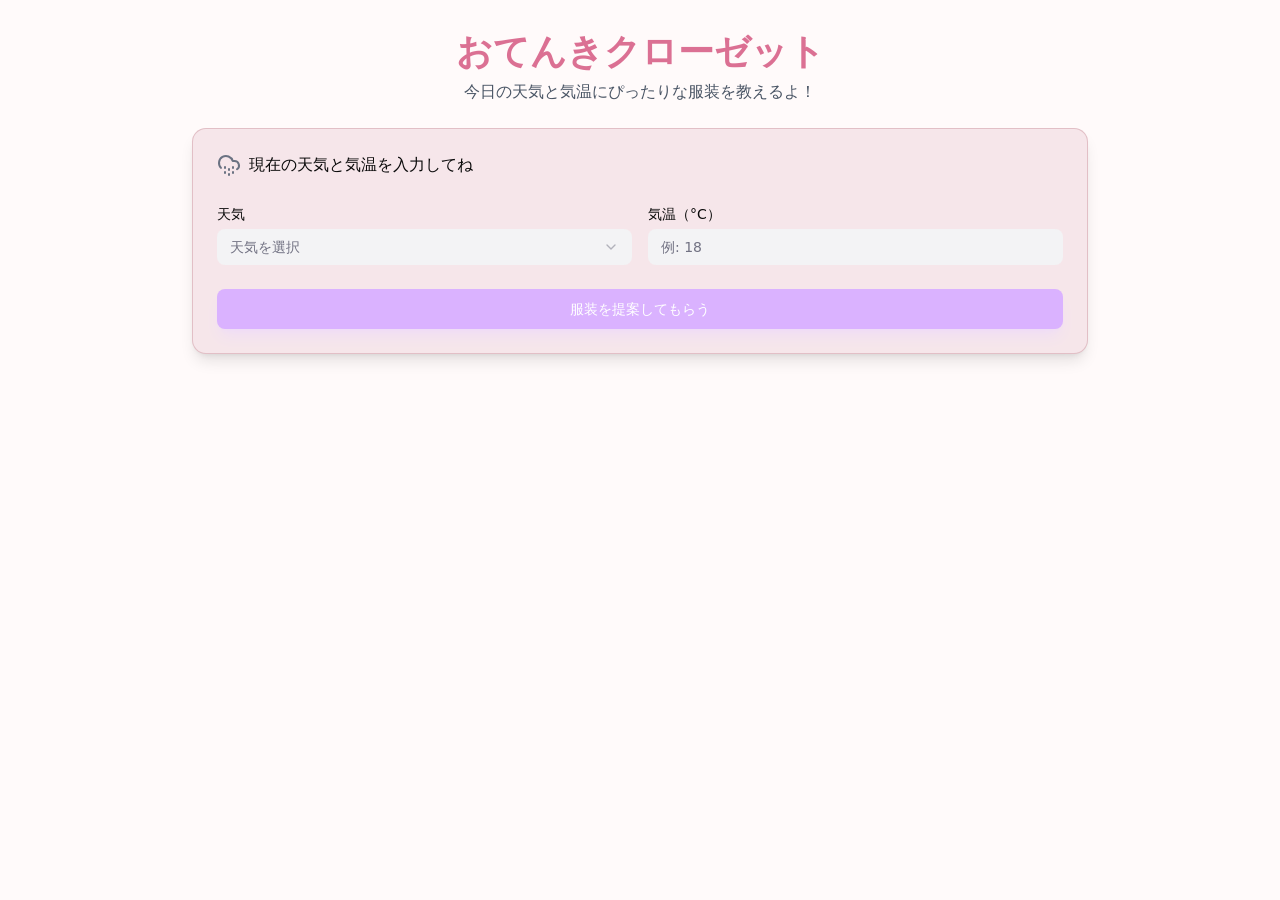
<file: index.html>
<!DOCTYPE html>
  <html lang="en">
    <head>
      <meta charset="UTF-8" />
      <meta name="viewport" content="width=device-width, initial-scale=1.0" />
      <title>おてんきクローゼット</title>
      <script type="module" crossorigin src="/assets/index-C7fXkiI_.js"></script>
      <link rel="stylesheet" crossorigin href="/assets/index-BR_Jnq72.css">
    </head>

    <body>
      <div id="root"></div>
    </body>
  </html>
</file>
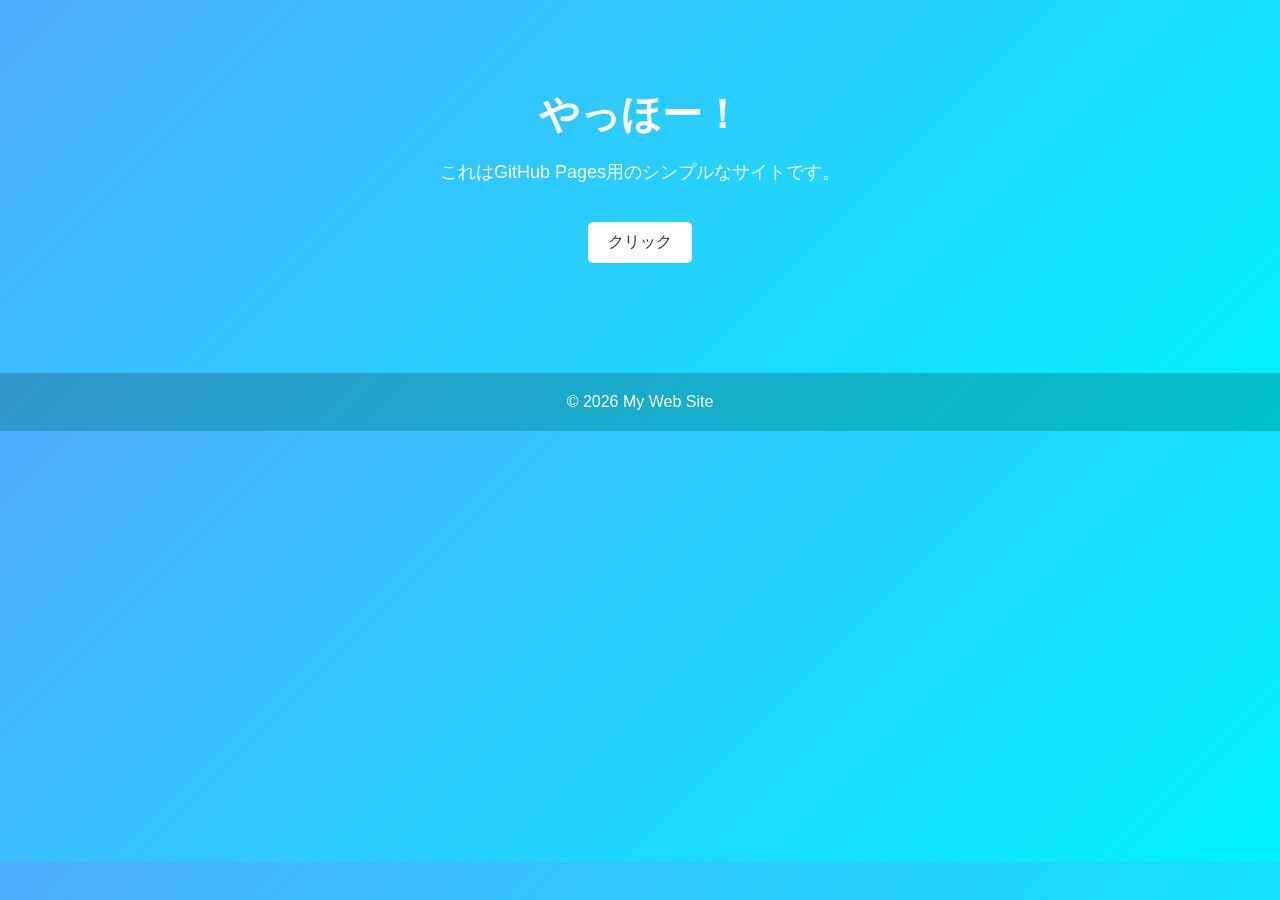
<file: 20260304_bk/index.html>
<!DOCTYPE html>
<html lang="ja">
<head>
    <meta charset="UTF-8">
    <title>My Web Site</title>
    <meta name="viewport" content="width=device-width, initial-scale=1.0">
    <style>
        body {
            margin: 0;
            font-family: Arial, sans-serif;
            background: linear-gradient(135deg, #4facfe, #00f2fe);
            color: white;
            text-align: center;
        }
        header {
            padding: 60px 20px;
        }
        h1 {
            font-size: 40px;
            margin-bottom: 10px;
        }
        p {
            font-size: 18px;
        }
        button {
            margin-top: 20px;
            padding: 10px 20px;
            font-size: 16px;
            border: none;
            border-radius: 5px;
            cursor: pointer;
            background-color: white;
            color: #333;
        }
        button:hover {
            opacity: 0.8;
        }
        footer {
            margin-top: 50px;
            padding: 20px;
            background-color: rgba(0,0,0,0.2);
        }
    </style>
</head>
<body>

<header>
    <h1>やっほー！</h1>
    <p>これはGitHub Pages用のシンプルなサイトです。</p>
    <button onclick="alert('しば！')">
        クリック
    </button>
</header>

<footer>
    © 2026 My Web Site
</footer>

</body>
</html>
</file>
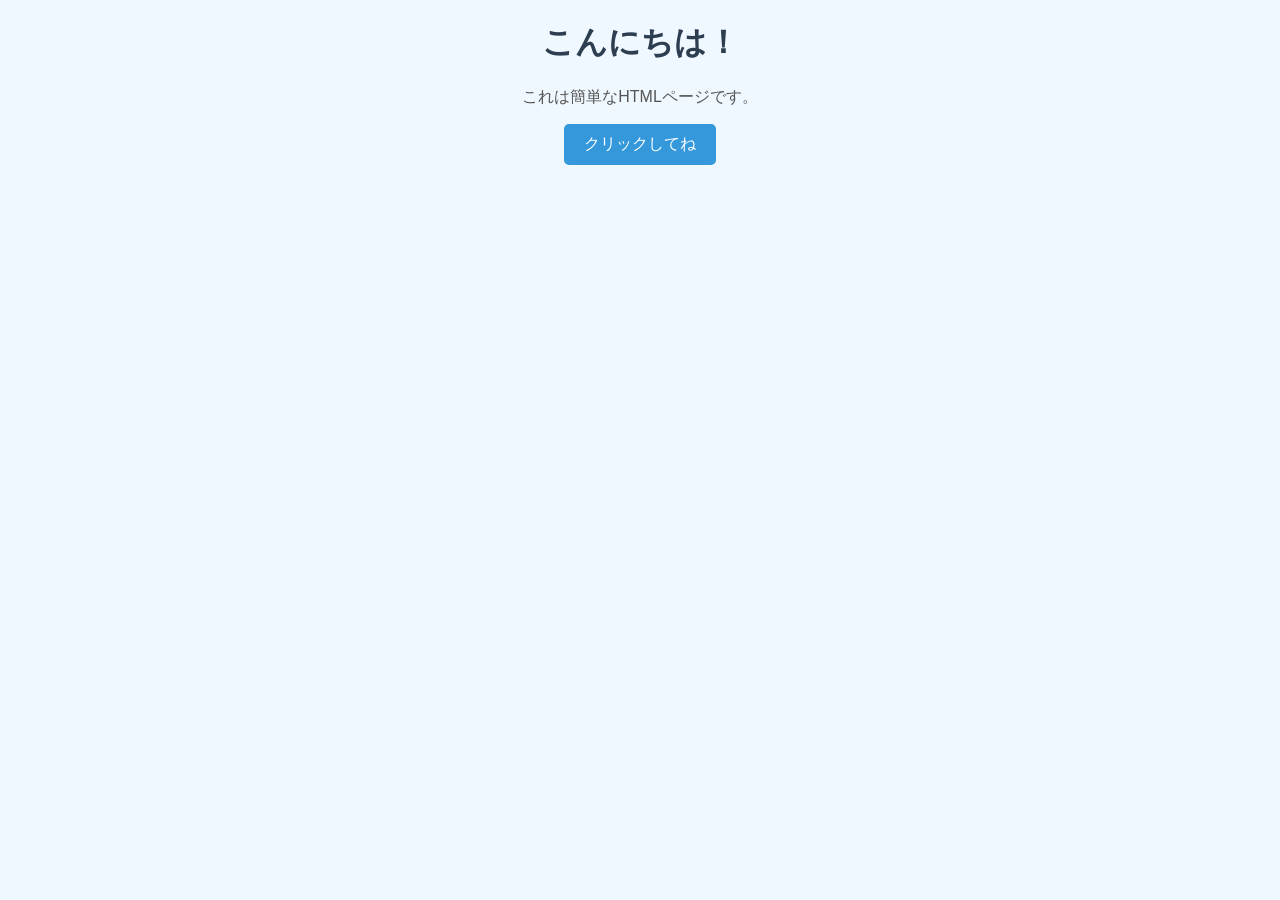
<file: hsagile1381.html>
<!DOCTYPE html>
<html lang="ja">
<head>
    <meta charset="UTF-8">
    <title>はじめてのHTML</title>
    <style>
        body {
            font-family: Arial, sans-serif;
            background-color: #f0f8ff;
            text-align: center;
        }
        h1 {
            color: #2c3e50;
        }
        p {
            color: #555;
        }
        button {
            padding: 10px 20px;
            font-size: 16px;
            background-color: #3498db;
            color: white;
            border: none;
            border-radius: 5px;
            cursor: pointer;
        }
        button:hover {
            background-color: #2980b9;
        }
    </style>
</head>
<body>

    <h1>こんにちは！</h1>
    <p>これは簡単なHTMLページです。</p>
    <button onclick="alert('ボタンがクリックされました！')">
        クリックしてね
    </button>

</body>
</html>
</file>
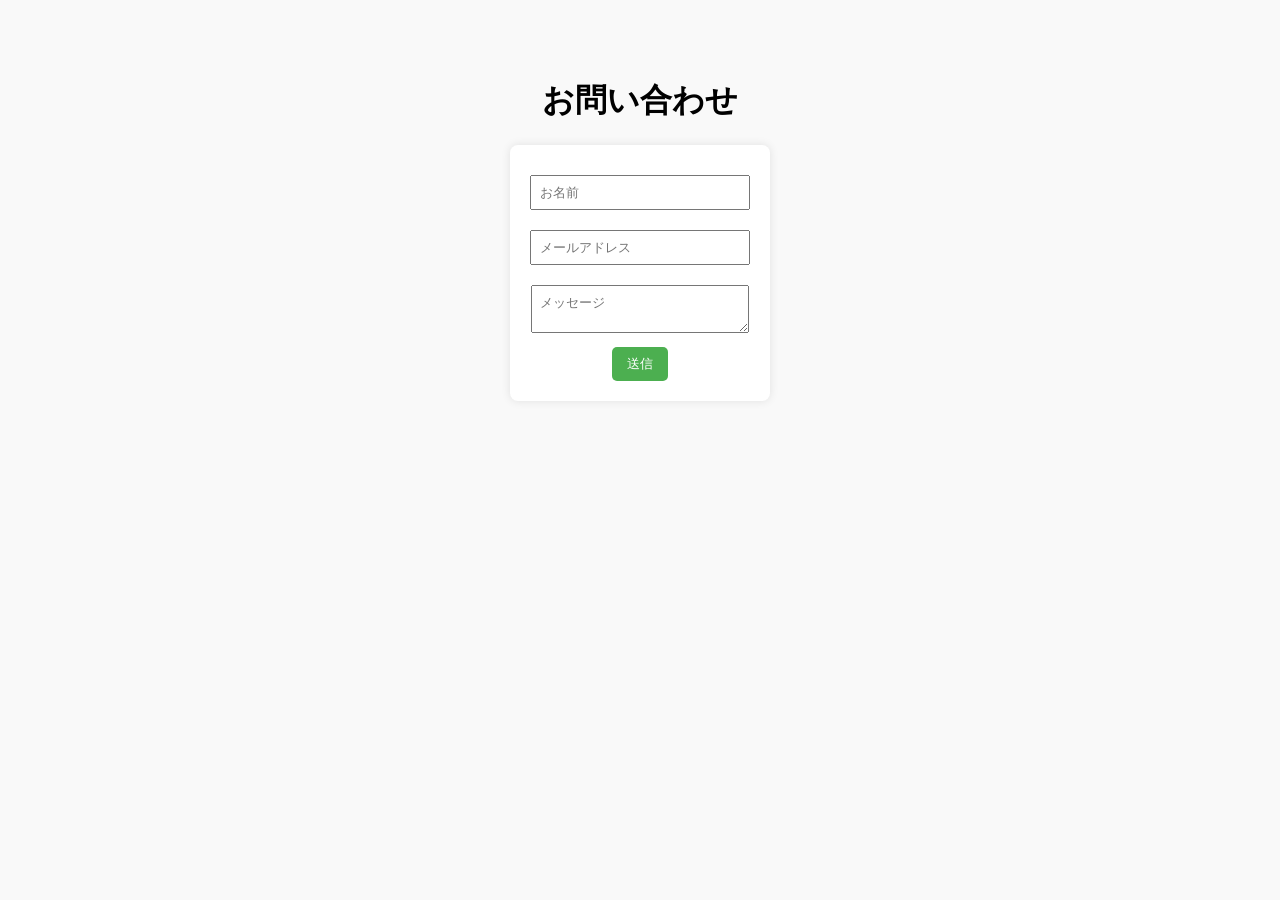
<file: hsagile1381_2.html>
<!DOCTYPE html>
<html lang="ja">
<head>
    <meta charset="UTF-8">
    <title>簡単なフォーム</title>
    <style>
        body {
            font-family: sans-serif;
            background-color: #f9f9f9;
            text-align: center;
            padding-top: 50px;
        }
        form {
            background: white;
            display: inline-block;
            padding: 20px;
            border-radius: 8px;
            box-shadow: 0 0 10px rgba(0,0,0,0.1);
        }
        input, textarea {
            width: 200px;
            margin: 10px 0;
            padding: 8px;
        }
        button {
            padding: 8px 15px;
            background-color: #4CAF50;
            color: white;
            border: none;
            border-radius: 5px;
            cursor: pointer;
        }
        button:hover {
            background-color: #45a049;
        }
    </style>
</head>
<body>

    <h1>お問い合わせ</h1>

    <form onsubmit="alert('送信されました！'); return false;">
        <div>
            <input type="text" placeholder="お名前" required>
        </div>
        <div>
            <input type="email" placeholder="メールアドレス" required>
        </div>
        <div>
            <textarea placeholder="メッセージ" required></textarea>
        </div>
        <button type="submit">送信</button>
    </form>

</body>
</html>
</file>
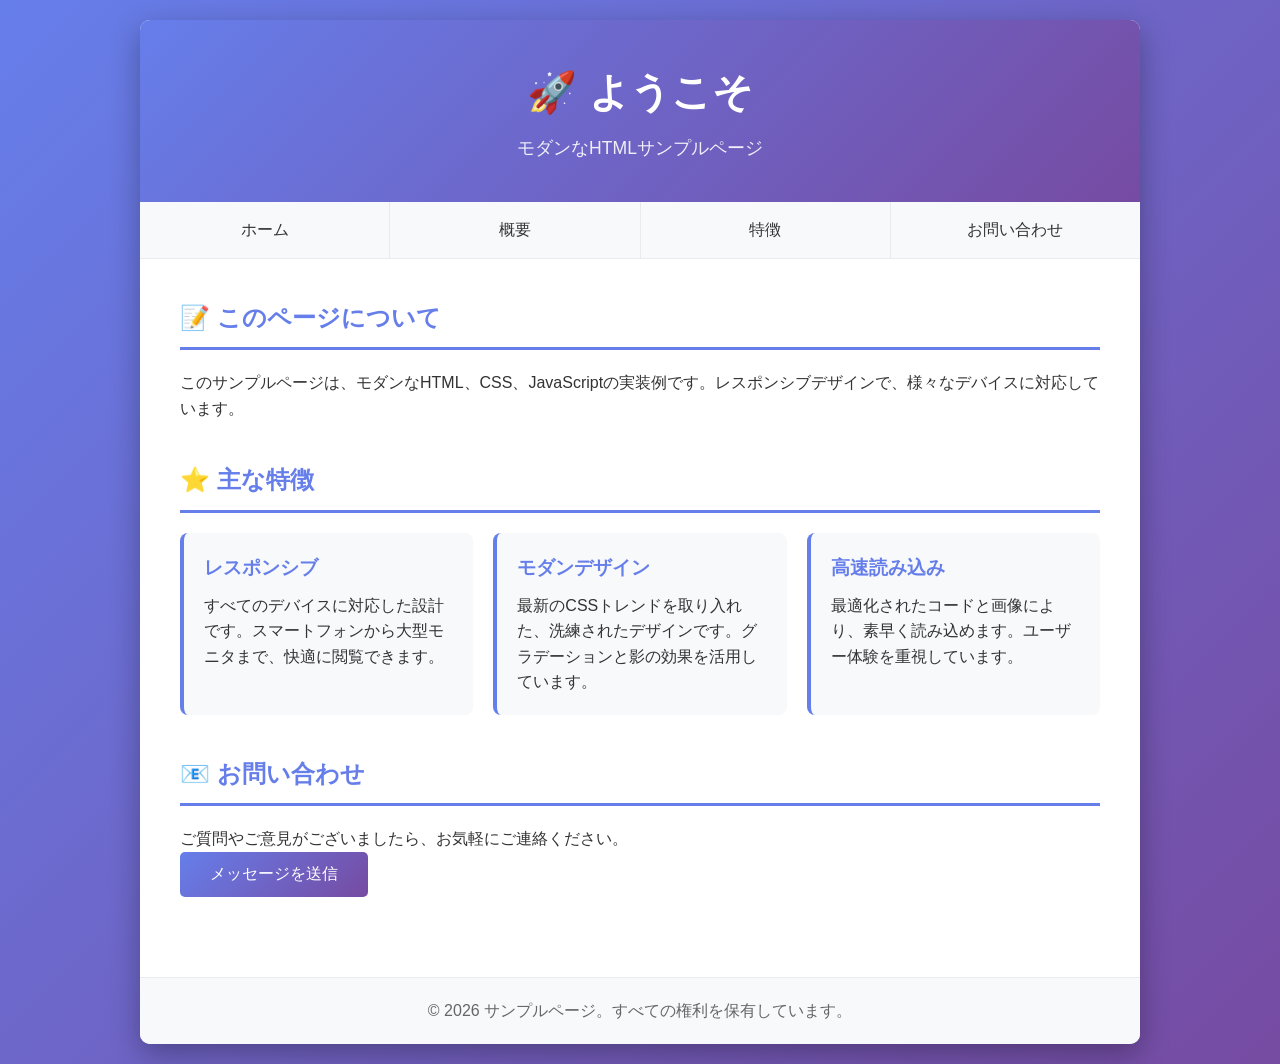
<file: index_dodo.html>
<!DOCTYPE html>
<html lang="ja">
<head>
    <meta charset="UTF-8">
    <meta name="viewport" content="width=device-width, initial-scale=1.0">
    <title>サンプルページ</title>
    <style>
        * {
            margin: 0;
            padding: 0;
            box-sizing: border-box;
        }
        
        body {
            font-family: 'Segoe UI', Tahoma, Geneva, Verdana, sans-serif;
            line-height: 1.6;
            color: #333;
            background: linear-gradient(135deg, #667eea 0%, #764ba2 100%);
            min-height: 100vh;
            padding: 20px;
        }
        
        .container {
            max-width: 1000px;
            margin: 0 auto;
            background: white;
            border-radius: 10px;
            box-shadow: 0 10px 30px rgba(0,0,0,0.3);
            overflow: hidden;
        }
        
        header {
            background: linear-gradient(135deg, #667eea 0%, #764ba2 100%);
            color: white;
            padding: 40px 20px;
            text-align: center;
        }
        
        header h1 {
            font-size: 2.5em;
            margin-bottom: 10px;
        }
        
        header p {
            font-size: 1.1em;
            opacity: 0.9;
        }
        
        nav {
            background: #f8f9fa;
            padding: 0;
            display: flex;
            border-bottom: 1px solid #e9ecef;
        }
        
        nav a {
            flex: 1;
            padding: 15px;
            text-align: center;
            text-decoration: none;
            color: #333;
            transition: background 0.3s;
            border-right: 1px solid #e9ecef;
        }
        
        nav a:last-child {
            border-right: none;
        }
        
        nav a:hover {
            background: #e9ecef;
        }
        
        main {
            padding: 40px;
        }
        
        section {
            margin-bottom: 40px;
        }
        
        h2 {
            color: #667eea;
            margin-bottom: 20px;
            border-bottom: 3px solid #667eea;
            padding-bottom: 10px;
        }
        
        .card-grid {
            display: grid;
            grid-template-columns: repeat(auto-fit, minmax(250px, 1fr));
            gap: 20px;
            margin: 20px 0;
        }
        
        .card {
            background: #f8f9fa;
            padding: 20px;
            border-radius: 8px;
            border-left: 4px solid #667eea;
            transition: transform 0.3s, box-shadow 0.3s;
        }
        
        .card:hover {
            transform: translateY(-5px);
            box-shadow: 0 5px 15px rgba(0,0,0,0.1);
        }
        
        .card h3 {
            color: #667eea;
            margin-bottom: 10px;
        }
        
        button {
            background: linear-gradient(135deg, #667eea 0%, #764ba2 100%);
            color: white;
            border: none;
            padding: 12px 30px;
            border-radius: 5px;
            cursor: pointer;
            font-size: 1em;
            transition: transform 0.3s;
        }
        
        button:hover {
            transform: scale(1.05);
        }
        
        footer {
            background: #f8f9fa;
            text-align: center;
            padding: 20px;
            color: #666;
            border-top: 1px solid #e9ecef;
        }
    </style>
</head>
<body>
    <div class="container">
        <header>
            <h1>🚀 ようこそ</h1>
            <p>モダンなHTMLサンプルページ</p>
        </header>
        
        <nav>
            <a href="#home">ホーム</a>
            <a href="#about">概要</a>
            <a href="#features">特徴</a>
            <a href="#contact">お問い合わせ</a>
        </nav>
        
        <main>
            <section id="about">
                <h2>📝 このページについて</h2>
                <p>このサンプルページは、モダンなHTML、CSS、JavaScriptの実装例です。レスポンシブデザインで、様々なデバイスに対応しています。</p>
            </section>
            
            <section id="features">
                <h2>⭐ 主な特徴</h2>
                <div class="card-grid">
                    <div class="card">
                        <h3>レスポンシブ</h3>
                        <p>すべてのデバイスに対応した設計です。スマートフォンから大型モニタまで、快適に閲覧できます。</p>
                    </div>
                    <div class="card">
                        <h3>モダンデザイン</h3>
                        <p>最新のCSSトレンドを取り入れた、洗練されたデザインです。グラデーションと影の効果を活用しています。</p>
                    </div>
                    <div class="card">
                        <h3>高速読み込み</h3>
                        <p>最適化されたコードと画像により、素早く読み込めます。ユーザー体験を重視しています。</p>
                    </div>
                </div>
            </section>
            
            <section id="contact">
                <h2>📧 お問い合わせ</h2>
                <p>ご質問やご意見がございましたら、お気軽にご連絡ください。</p>
                <button onclick="alert('フォーム送信機能のデモです！')">メッセージを送信</button>
            </section>
        </main>
        
        <footer>
            <p>&copy; 2026 サンプルページ。すべての権利を保有しています。</p>
        </footer>
    </div>
</body>
</html>
</file>
